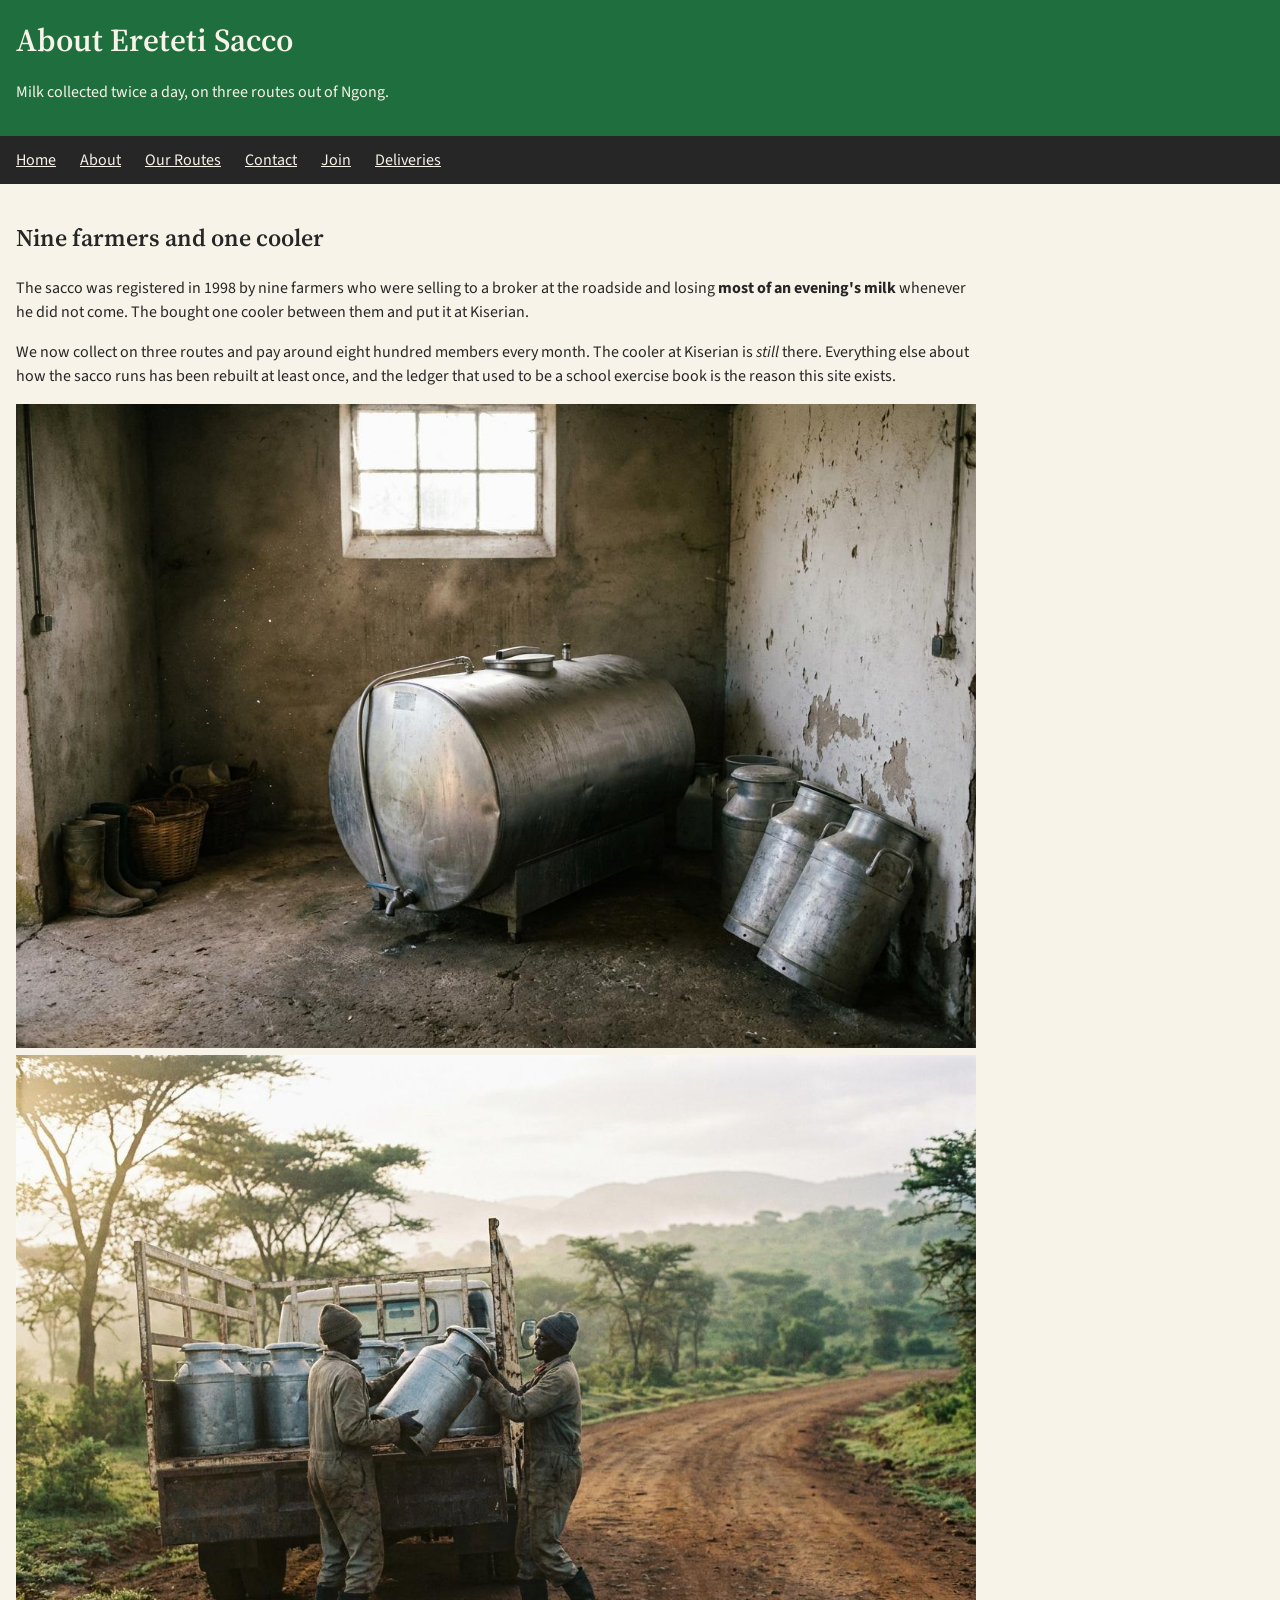
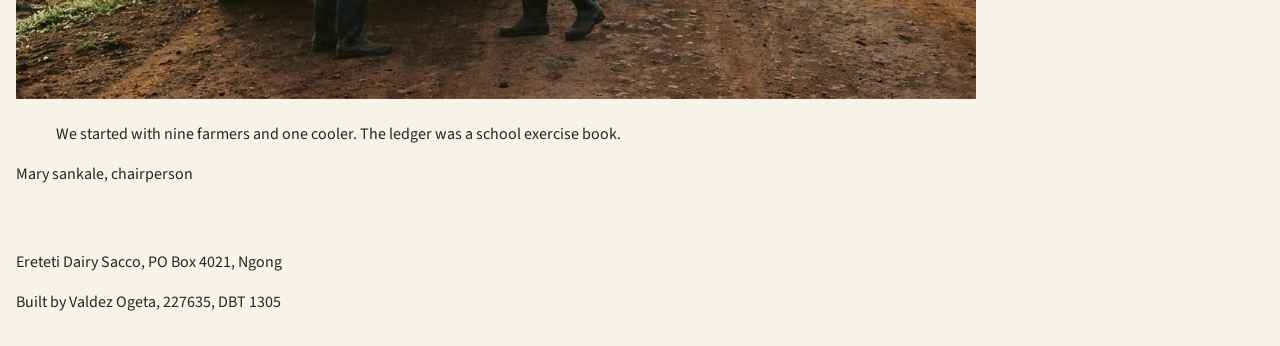
<file: about.html>
<!DOCTYPE html>
<html lang="en">
    <head>
        <meta charset="utf-8">
         <meta name="viewport" content="width=device-width, initial-scale=1">
        <title>About us - Ereteti Sacco</title>
        <link rel="stylesheet" href="https://fonts.googleapis.com/css2?family=Source+Sans+3:wght@400;600&amp;family=Source+Serif+4:wght@600&amp;display=swap">
        <link rel="stylesheet" href="css/style.css">
    </head>
    <body>
        <header>
            <h1>About Ereteti Sacco</h1>
            <p>Milk collected twice a day, on three routes out of Ngong.</p>
        </header>
        <nav>
            <ul>
                <li><a href="index.html">Home</a></li>
                <li><a href="about.html">About</a></li>
                <li><a href="routes.html">Our Routes</a></li>
                <li><a href="contact.html">Contact</a></li>
                <li><a href="register.html">Join</a></li>
                <li><a href="deliveries.html">Deliveries</a></li>
            </ul>
        </nav>
        <main>
            <section>
                <h2>Nine farmers and one cooler</h2>
                <p>The sacco was registered in 1998 by nine farmers who were selling to a broker at the roadside and losing <strong>most of an evening's milk</strong> whenever he did not come. The bought one cooler between them and put it at Kiserian.</p>
                <p>We now collect on three routes and pay around eight hundred members every month. The cooler at Kiserian is <em>still</em> there. Everything  else about how the sacco runs has been rebuilt at least once, and the ledger that used to be a school exercise book is the reason this site exists.</p>
            </section>
            <img src="img/first-cooler.jpg" alt="An old cooling tank in a bare concrete room with churns stack against the wall">
            <img src="img/collection-lorry.jpg" alt="Two men loading churns onto a flatbed lorry on a red at sunrise">
            <blockquote><!--Contains quotation from chairperson-->
                <p>We started with nine farmers and one cooler. The ledger was a school exercise book.</p>
            </blockquote>
            <p>Mary sankale, chairperson</p><!--identifies who gave the quotation-->
        </main>
        <footer>
            <p>Ereteti Dairy Sacco, PO Box 4021, Ngong</p>
            <p>Built by Valdez Ogeta, 227635, DBT 1305</p>
        </footer>
    </body>
</html>
</file>
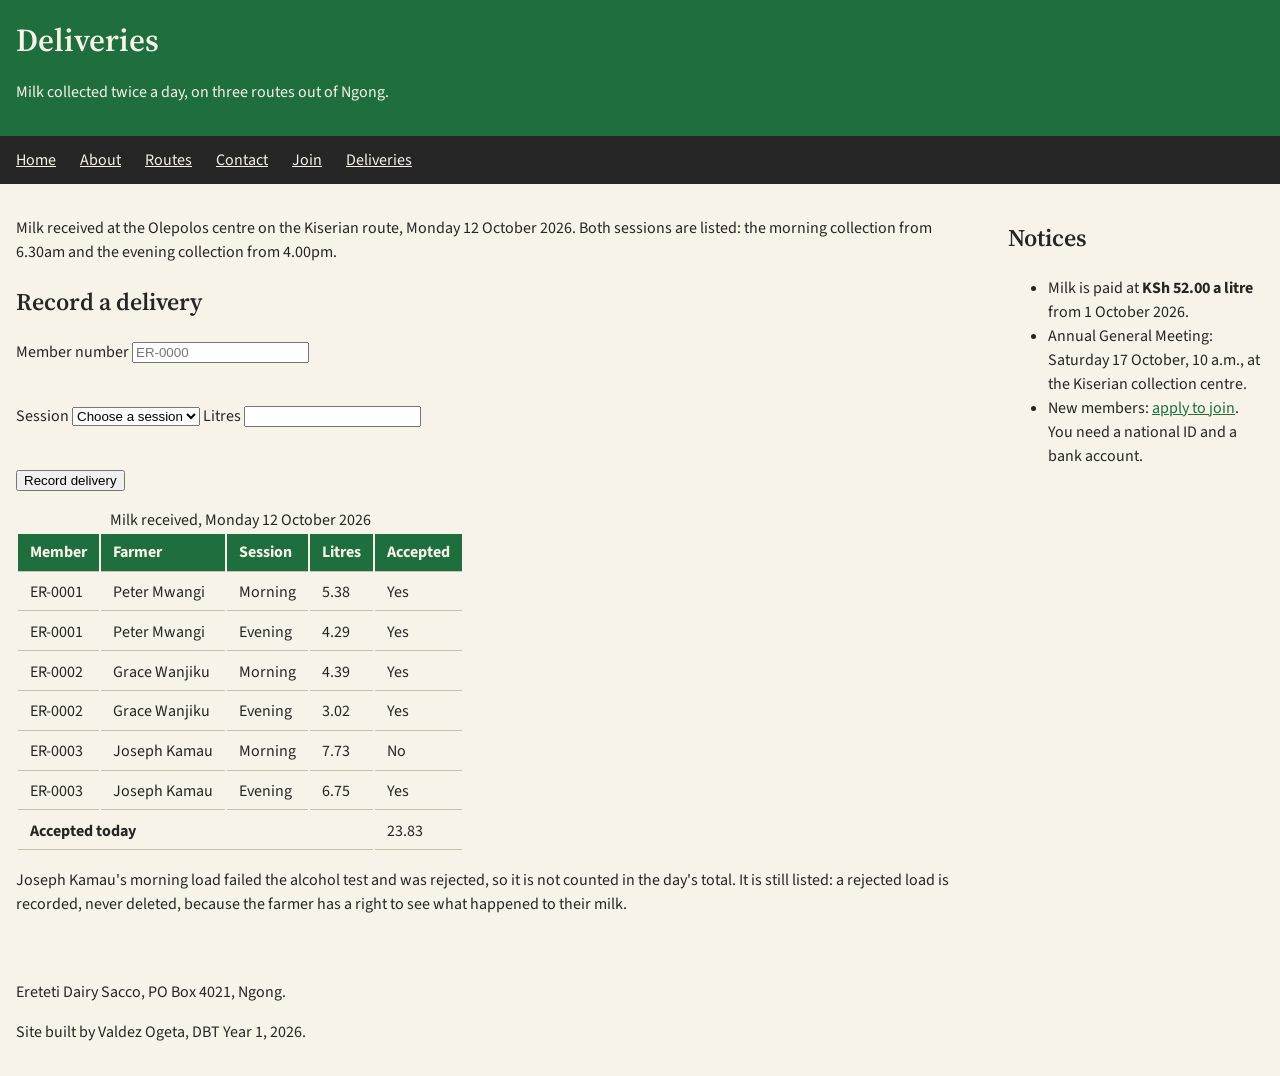
<file: deliveries.html>
<!DOCTYPE html>
<html lang="en">
<head>
  <meta charset="utf-8">
  <meta name="viewport" content="width=device-width, initial-scale=1">
  <title>Deliveries — Ereteti Dairy Sacco</title>
  <link rel="stylesheet" href="https://fonts.googleapis.com/css2?family=Source+Sans+3:wght@400;600&amp;family=Source+Serif+4:wght@600&amp;display=swap">
  <link rel="stylesheet" href="css/style.css">
  <!-- Week 8: the script, with defer -->
  <script src="js/main.js" defer></script>
</head>
<body>

  <header>
    <h1>Deliveries</h1>
    <p>Milk collected twice a day, on three routes out of Ngong.</p>
  </header>

  <nav>
    <ul>
      <li><a href="index.html">Home</a></li>
      <li><a href="about.html">About</a></li>
      <li><a href="routes.html">Routes</a></li>
      <li><a href="contact.html">Contact</a></li>
      <li><a href="register.html">Join</a></li>
      <li><a href="deliveries.html">Deliveries</a></li>
    </ul>
  </nav>

  <main>
    <p>Milk received at the Olepolos centre on the Kiserian route,
    Monday 12 October 2026. Both sessions are listed: the morning
    collection from 6.30am and the evening collection from 4.00pm.</p>

    <!-- Week 8: the clerk's form -->
    <h2>Record a delivery</h2>

    <form id="delivery-form" action="#" method="post">
      <label for="member">Member number</label>
      <input type="text" id="member" name="member_no"
             placeholder="ER-0000" required>
      <p id="member-message" class="message"
         aria-live="polite"></p>

      <label for="session">Session</label>
      <select id="session" name="session" required>
        <option value="">Choose a session</option>
        <option value="MORNING">Morning</option>
        <option value="EVENING">Evening</option>
      </select>

      <label for="litres">Litres</label>
      <input type="number" id="litres" name="litres"
             step="0.01" required>
      <p id="litres-message" class="message"
         aria-live="polite"></p>

      <button type="submit">Record delivery</button>
      <p id="form-message" aria-live="polite"></p>
    </form>

    <div class="table-scroll">
      <table>
        <caption>Milk received, Monday 12 October 2026</caption>

        <thead>
          <tr>
            <th scope="col">Member</th>
            <th scope="col">Farmer</th>
            <th scope="col">Session</th>
            <th scope="col">Litres</th>
            <th scope="col">Accepted</th>
          </tr>
        </thead>

        <tbody>
          <tr>
            <td>ER-0001</td>
            <td>Peter Mwangi</td>
            <td>Morning</td>
            <td>5.38</td>
            <td>Yes</td>
          </tr>
          <tr>
            <td>ER-0001</td>
            <td>Peter Mwangi</td>
            <td>Evening</td>
            <td>4.29</td>
            <td>Yes</td>
          </tr>
          <tr>
            <td>ER-0002</td>
            <td>Grace Wanjiku</td>
            <td>Morning</td>
            <td>4.39</td>
            <td>Yes</td>
          </tr>
          <tr>
            <td>ER-0002</td>
            <td>Grace Wanjiku</td>
            <td>Evening</td>
            <td>3.02</td>
            <td>Yes</td>
          </tr>
          <tr>
            <td>ER-0003</td>
            <td>Joseph Kamau</td>
            <td>Morning</td>
            <td>7.73</td>
            <td>No</td>
          </tr>
          <tr>
            <td>ER-0003</td>
            <td>Joseph Kamau</td>
            <td>Evening</td>
            <td>6.75</td>
            <td>Yes</td>
          </tr>
        </tbody>

        <tfoot>
          <tr>
            <th colspan="4" scope="row">Accepted today</th>
            <td id="accepted-total">23.83</td>
          </tr>
        </tfoot>
      </table>
    </div>

    <p>Joseph Kamau's morning load failed the alcohol test and was
    rejected, so it is not counted in the day's total. It is still
    listed: a rejected load is recorded, never deleted, because the
    farmer has a right to see what happened to their milk.</p>
  </main>

  <aside>
    <h2>Notices</h2>
    <ul>
      <li>Milk is paid at <strong>KSh 52.00 a litre</strong> from
          1 October 2026.</li>
      <li>Annual General Meeting: Saturday 17 October, 10 a.m., at the
          Kiserian collection centre.</li>
      <li>New members: <a href="register.html">apply to join</a>. You need
          a national ID and a bank account.</li>
    </ul>
  </aside>

  <footer>
    <p>Ereteti Dairy Sacco, PO Box 4021, Ngong.</p>
    <!-- change this line to your own name -->
    <p>Site built by Valdez Ogeta, DBT Year 1, 2026.</p>
  </footer>

</body>
</html>
</file>
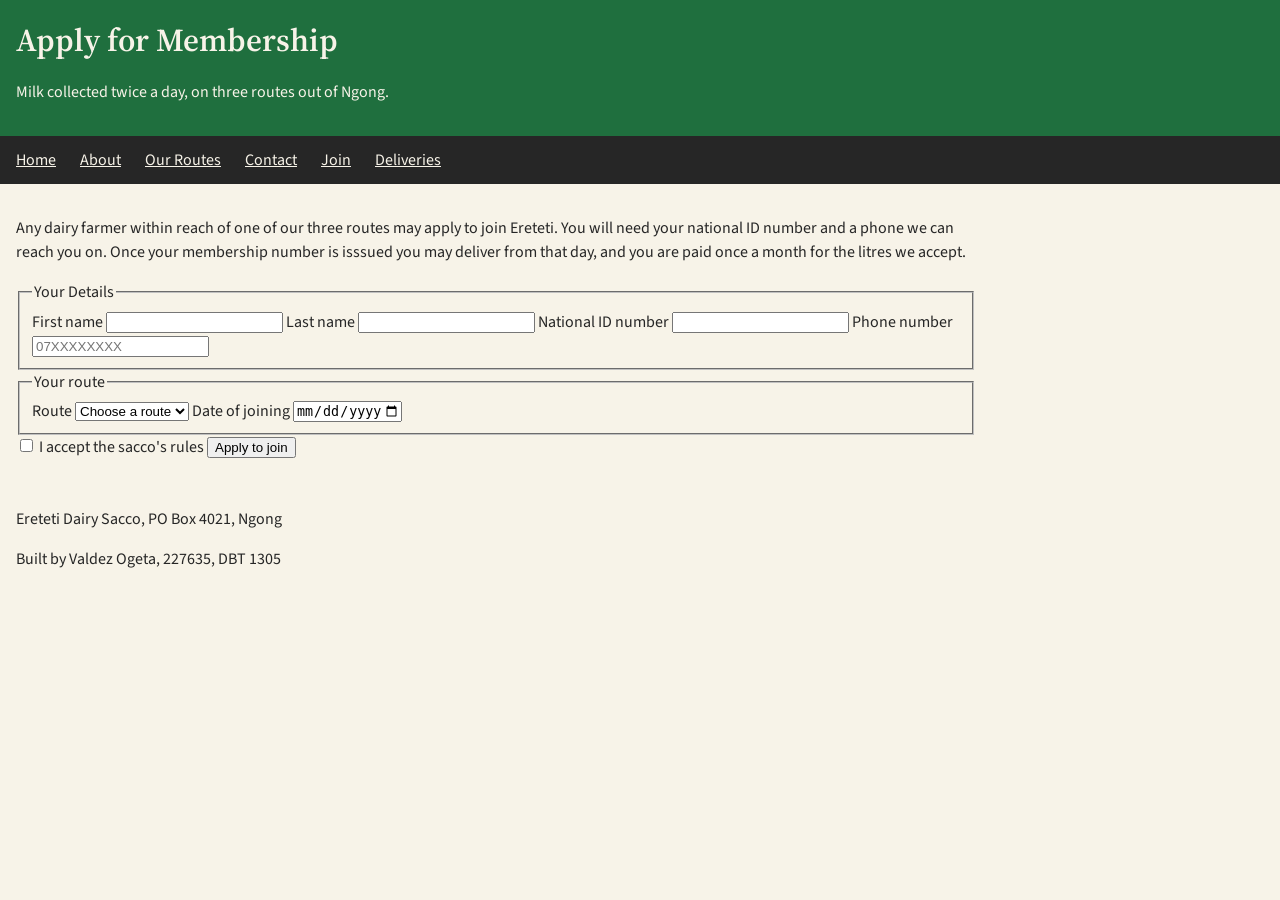
<file: register.html>
<!DOCTYPE html>
<html lang="en">
<head>
    <meta charset="utf-8">
     <meta name="viewport" content="width=device-width, initial-scale=1">
    <title> Apply for membership - Ereteti Dairy Sacco</title>
    <link rel="stylesheet" href="https://fonts.googleapis.com/css2?family=Source+Sans+3:wght@400;600&amp;family=Source+Serif+4:wght@600&amp;display=swap">
    <link rel="stylesheet" href="css/style.css">
</head>
<body>
    <header>
        <h1>Apply for Membership</h1>
        <p>Milk collected twice a day, on three routes out of Ngong.</p>
    </header>
    <nav>
        <ul>
            <li><a href="index.html">Home</a></li>
            <li><a href="about.html">About</a></li>
            <li><a href="routes.html">Our Routes</a></li>
            <li><a href="contact.html">Contact</a></li>
            <li><a href="register.html">Join</a></li>
            <li><a href="deliveries.html">Deliveries</a></li>
        </ul>
    </nav>
    <main>
        <p>Any dairy farmer within reach of one of our three routes may apply to join Ereteti. You will need your national ID number and a phone we can reach you on. Once your membership number is isssued you may deliver from that day, and you are paid once a month for the litres we accept. </p>
        <form action="#" method="post"><!--creates a form for users to fill out -->
        <fieldset><!--Groups applicants details together-->
            <legend>Your Details</legend><!--Gives the fieldset a title-->
            <label for="first-name">First name</label><!--Creates a label for the first name input field-->
            <input type="text" id="first-name" name="first_name" required><!--Creates a text box for entering the first name-->
            <label for="last-name">Last name</label>
            <input type="text" id="last-name" name="last_name" required>
            <label for="national-id">National ID number</label>
            <input type="text" id="national-id" name="nation_id" required>
            <label for="phone">Phone number</label>
            <input type="tel" id="phone" name="phone" pattern="07[0-9]{8}" title="Ten digits, starting 07" placeholder="07XXXXXXXX" required><!--Creates a phone input with required kenyan number format-->
        </fieldset><!--Ends fieldset-->
        <fieldset>
            <legend>Your route</legend>
            <label for="route">Route</label>
            <select id="route" name="route" required><!--Creates a dropdown list for selecting a route-->
                <option value="">Choose a route</option><!--Provides instructions for the list-->
                <option value="1">Kiserian route</option><!--Provides the option for Kiserian route-->
                <option value="2">Ngong route </option>
                <option value="3">Rongai route</option>
            </select>
            <label for="date-joined">Date of joining</label>
            <input type="date" id="date-joined" name="date_joined" max="2026-09-24" required><!--Creates a date field and prevents dates after 24th September 2026-->               
        </fieldset>
        <label for="rules">
        <input type="checkbox" id="rules" name="rules" required><!--Creates a checkbox for agreeing to the rules-->
        I accept the sacco's rules </label>
        <button type="submit">Apply to join</button><!--Creates a submit button for the form-->
        </form>
    </main>
    <footer>
        <p>Ereteti Dairy Sacco, PO Box 4021, Ngong</p>
        <p>Built by Valdez Ogeta, 227635, DBT 1305</p>
    </footer>
</body>
</html>
</file>
<file: css/style.css>
* {
    box-sizing: border-box;
}

body {
    margin: 0;
    background: #f7f3e8;
    color: #262626;
    line-height: 1.5;
    font-family: 'Source Sans 3', sans-serif;
}

h1, h2 {
    font-family: 'Source Serif 4', serif;
    font-weight: 600;
}

header {
    background: #1f6f3e;
    color: #f7f3e8;
}

nav {
    background: #262626;
}

nav a {
    color: #f7f3e8;
}

a {
    color: #1f6f3e;
}

header, main, aside, footer {
    padding: 1rem;
}

img {
    max-width: 100%;
    height: auto;
}

nav {
    position: sticky;
    top: 0;
}

nav ul {
    display: flex;
    flex-wrap: wrap;
    gap: 0.25rem 1.5rem;
    list-style: none;
    margin: 0;
    padding: 0.75rem 1rem;
}

.logo {
    width: 3.5rem;
    height: auto;
}

h1 {
    display: flex;
    align-items: center;
    gap: 0.75rem;
    margin: 0;
}

.route-cards {
    display: flex;
    flex-wrap: wrap;
    gap: 1rem;
    list-style: none;
    padding: 0;
}

.route-cards li {
    flex: 1 1 12rem;
    padding: 1rem;
    background: #ffffff;
    border-top: 4px solid #d8a22b;
}

/* Table styling */

th, td {
    padding: 0.4rem 0.75rem;
    text-align: left;
    border-bottom: 1px solid #c9c2ad;
}

thead th {
    background: #1f6f3e;
    color: #f7f3e8;
}

/* Grid Layout */

body {
    display: grid;
    grid-template-columns: minmax(0, 1fr) 18rem;
    grid-template-areas:
        "header header"
        "nav nav"
        "main aside"
        "footer footer";
}

header {
    grid-area: header;
}

nav {
    grid-area: nav;
}

main {
    grid-area: main;
}

aside {
    grid-area: aside;
}

footer {
    grid-area: footer;
}

/* Responsive Web Design */

@media (max-width: 600px) {
    body {
        grid-template-columns: minmax(0, 1fr);
        grid-template-areas:
            "header"
            "nav"
            "main"
            "aside"
            "footer";
    }

    nav {
        position: static;
    }

    nav ul {
        flex-direction: column;
    }

    .logo {
        width: 2.5rem;
    }

    footer {
        border-top: 3px solid #d8a22b;
    }
}

/* Form validation */

.message {
    color: #b3261e;
    min-height: 1.5em;
    margin: 0.25rem 0 0.75rem;
}

input.invalid {
    border: 2px solid #b3261e;
}
</file>
